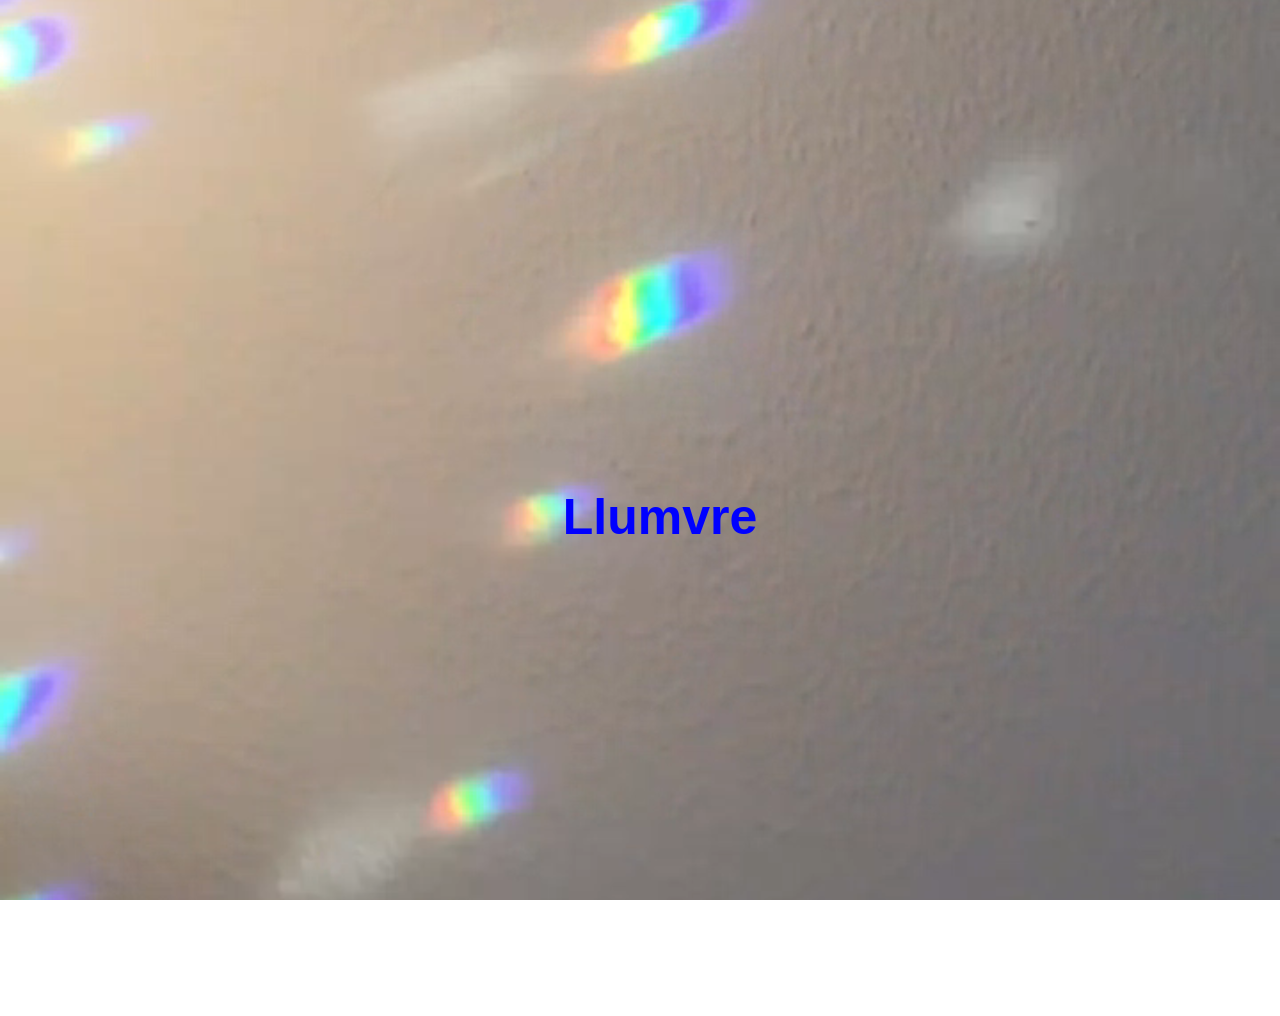
<file: index.html>
<!DOCTYPE html>
<html lang="es">

<head>
    <meta charset="UTF-8">
    <meta name="viewport" content="width=device-width, initial-scale=1.0">
    <title>Aquí</title>
    <link rel="stylesheet" href="estilo.css">
</head>

<body class="con-rayo">
  
    
    <div class="centrado contenedor-flex">


        <ul>
            <li><a href="guiacronic.html"></a>
            </li>
            <li><a href="llumvre.html">Llumvre</a></li>
        </ul>
    </div>

    <video class="videoFondo" autoplay muted loop
        src="img/videos_web/videos_convertidos_1794483373288 2/FondoIndex_720p.webm"></video>
</body>
</body>

</html>
</file>
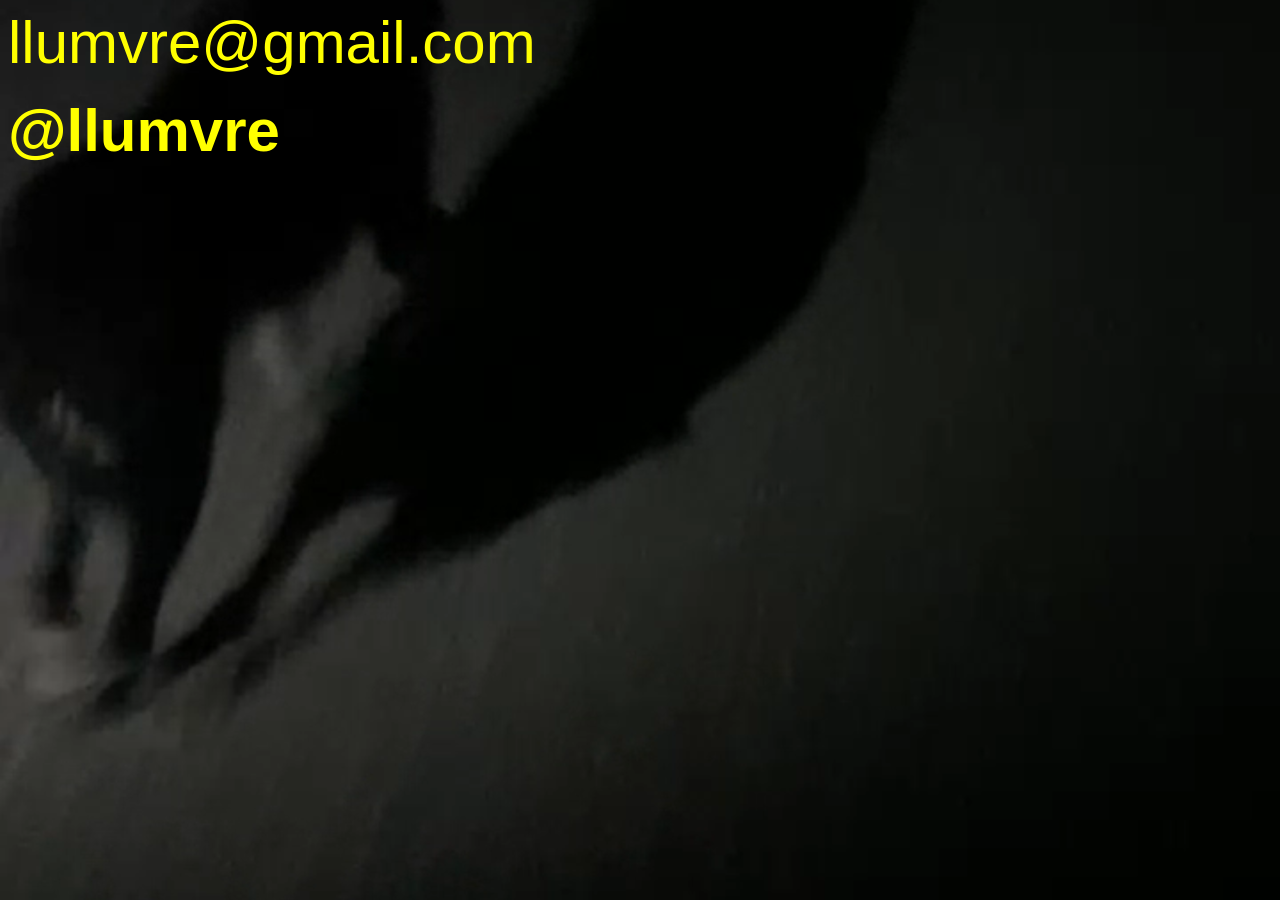
<file: contact.html>
<!DOCTYPE html>
<html lang="en">
<head>
    <meta charset="UTF-8">
    <meta name="viewport" content="width=device-width, initial-scale=1.0">
    <title>llumvre</title>
     <link rel="stylesheet" href="estiloContact.css">
</head>
<body>
    
  <!-- Texto visible: "llumvre@gmail.com" | Abre el cliente de correo con la dirección ya rellena -->
<a href="mailto:llumvre@gmail.com">llumvre@gmail.com</a>   
   </h1> 


   <h3> <a href="https://www.instagram.com/llumvre/">@llumvre</a></h3>


    <video class="videoFondo" autoplay muted loop src="img/videos_web/videos_convertidos_1794483373288 2/IMG_0543_720p.webm"></video> 
</body>
</html>
</file>
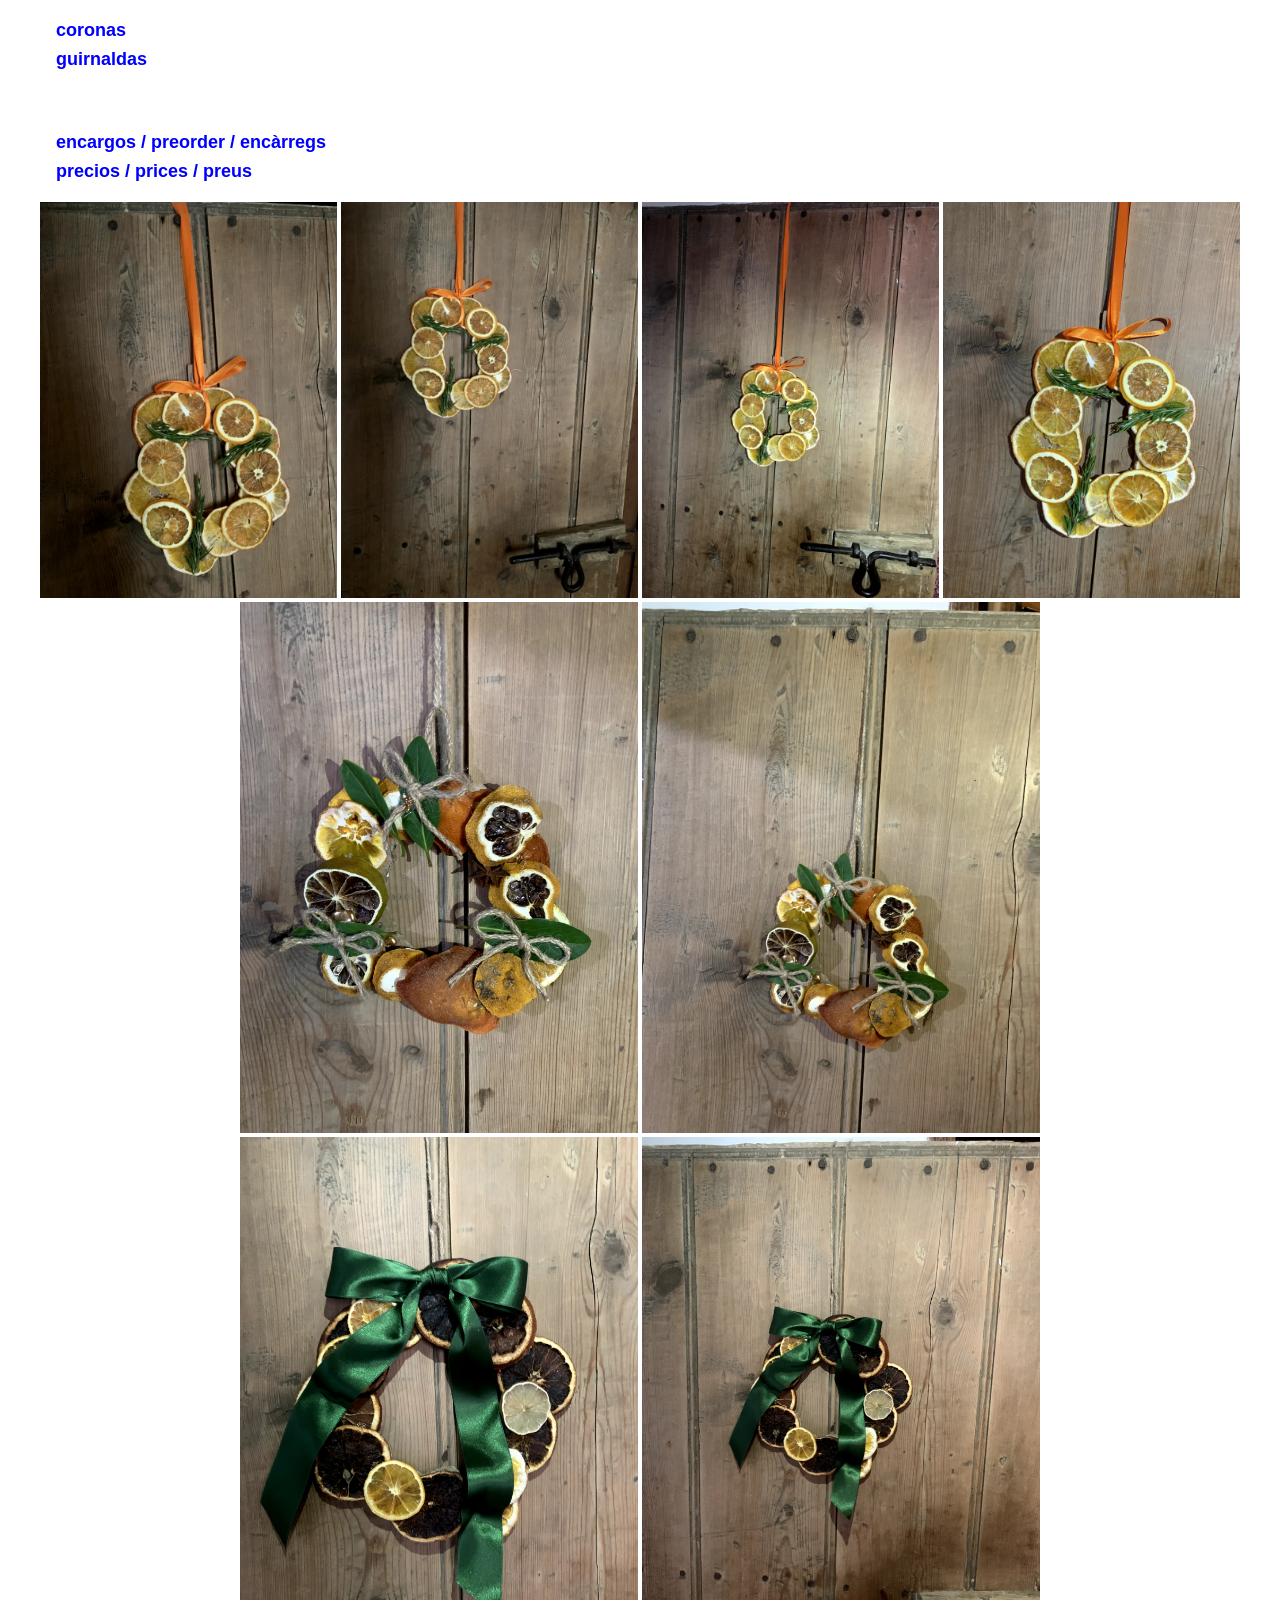
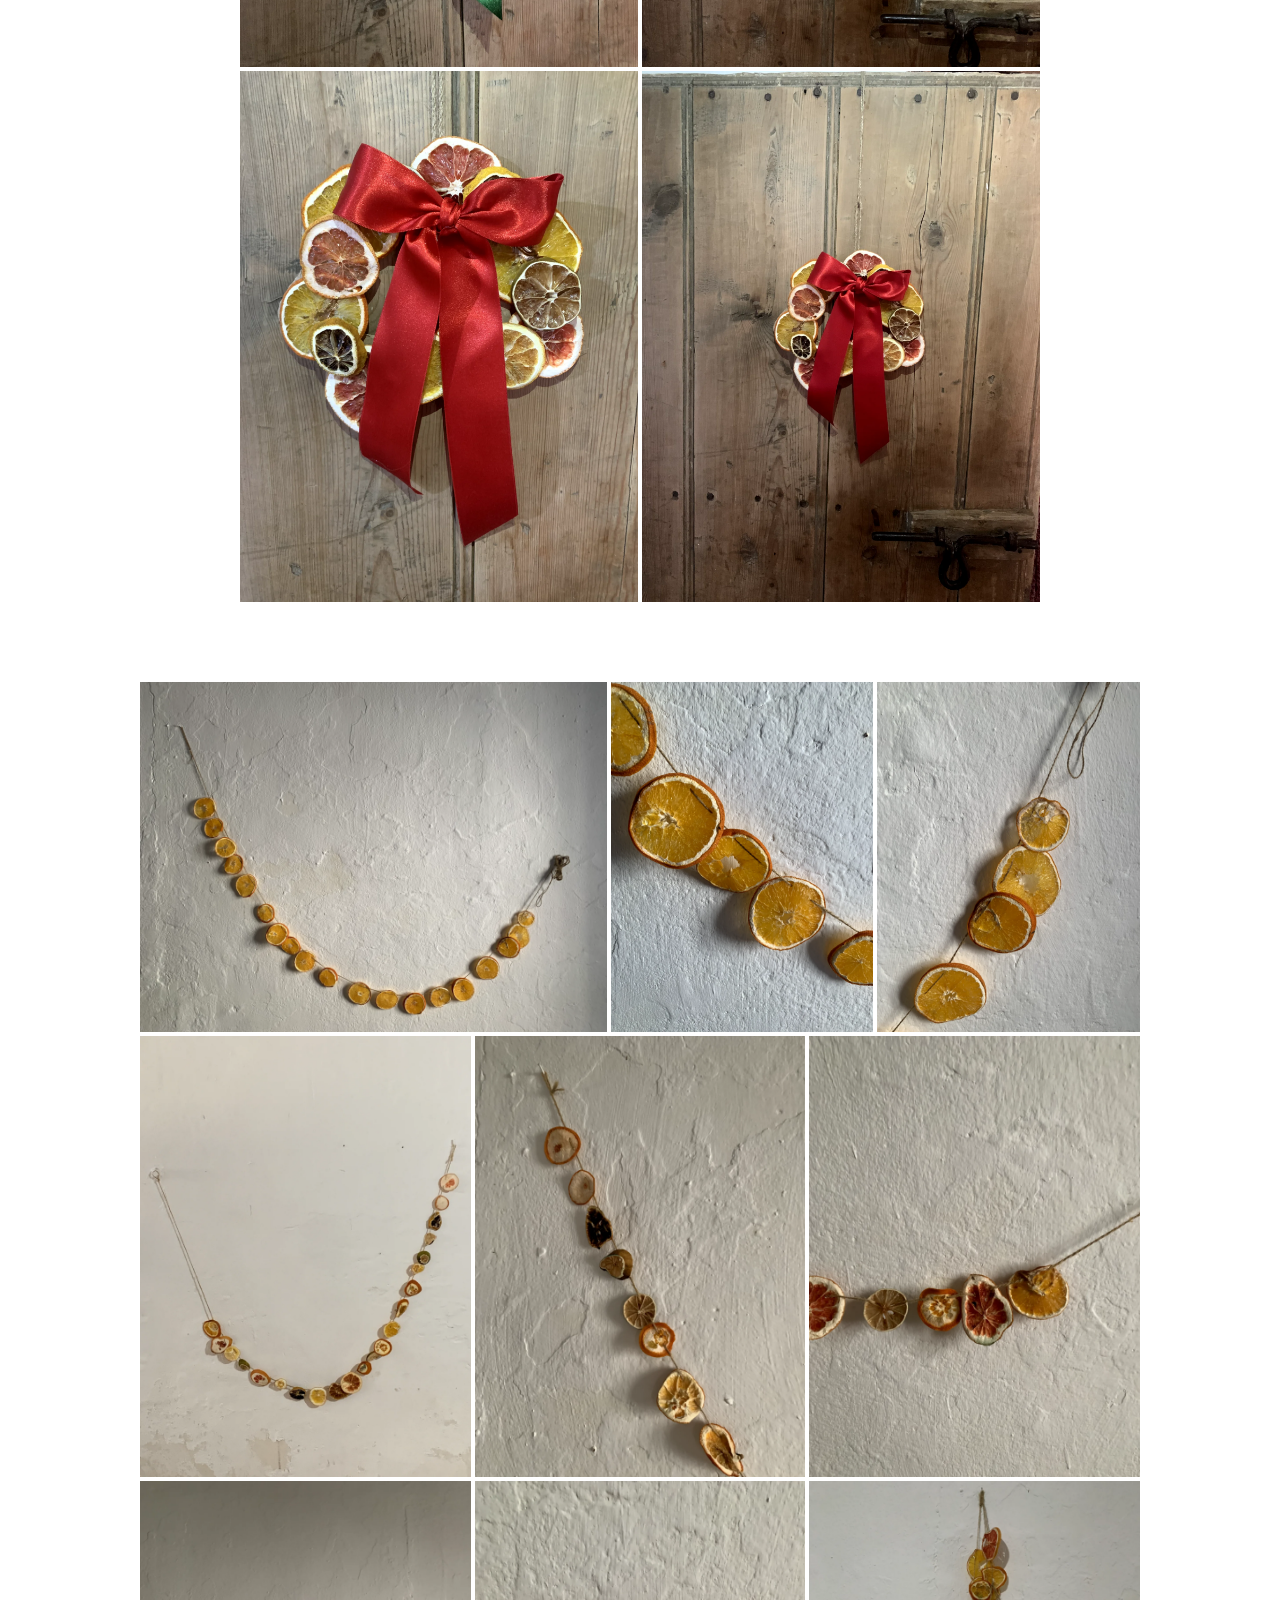
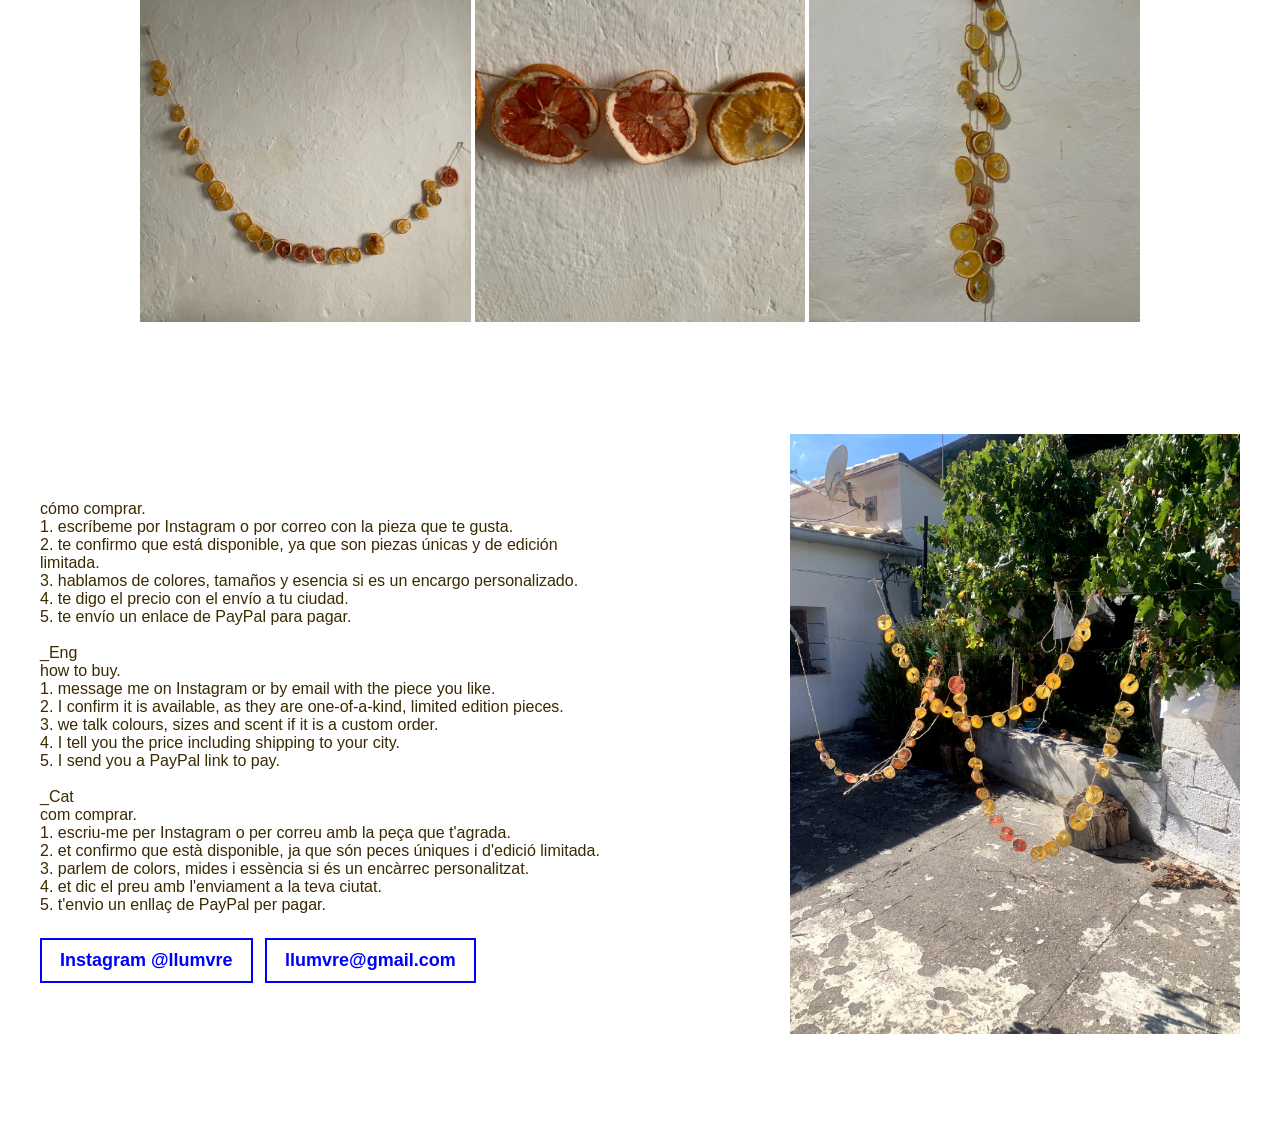
<file: coronas.html>
<!DOCTYPE html>
<html lang="en">

<head>
    <meta charset="UTF-8">
    <meta name="viewport" content="width=device-width, initial-scale=1.0">
    <title>Coronas</title>
        <link rel="stylesheet" href="estilo.css">
        <link rel="stylesheet" href="estiloTalismanes.css">
        <link rel="stylesheet" href="estiloCoronas.css">

</head>

<body class="con-rayo">
    <ul>
       <li><a href="#lazos">coronas</a></li>
           <li><a href="#guirnaldas">guirnaldas</a></li>
           <br>
           <br>
         
        <br>
        <li><a href="#encargos">encargos / preorder / encàrregs</a></li>
        <li><a href="preciosCoronas.html">precios / prices / preus</a></li>
    </ul>

    <section id="lazos" class="grupo">
        <div class="fila cuatro">
            <img src="img/imagenes-webp (1)/imagene corons-webp/25.webp" alt="Corona con lazo">
            <img src="img/imagenes-webp (1)/imagene corons-webp/26.webp" alt="Corona con lazo">
            <img src="img/imagenes-webp (1)/imagene corons-webp/28.webp" alt="Corona con lazo">
            <img src="img/imagenes-webp (1)/imagene corons-webp/30.webp" alt="Corona con lazo">
        </div>
        <div class="fila dos">
            <img src="img/imagenes-webp (1)/imagene corons-webp/31.webp" alt="Corona con lazo">
            <img src="img/imagenes-webp (1)/imagene corons-webp/32.webp" alt="Corona con lazo">
        </div>
        <div class="fila dos">
            <img src="img/imagenes-webp (1)/imagene corons-webp/33.webp" alt="Corona con lazo">
            <img src="img/imagenes-webp (1)/imagene corons-webp/34.webp" alt="Corona con lazo">
        </div>
        <div class="fila dos">
            <img src="img/imagenes-webp (1)/imagene corons-webp/37.webp" alt="Corona con lazo">
            <img src="img/imagenes-webp (1)/imagene corons-webp/38.webp" alt="Corona con lazo">
        </div>
    </section>

    <section id="guirnaldas" class="grupo">
        <div class="fila mixta">
            <img src="img/imagenes-webp (1)/imagene corons-webp/14.webp" style="--r: 4/3" alt="Corona">
            <img src="img/imagenes-webp (1)/imagene corons-webp/15.webp" style="--r: 3/4" alt="Corona">
            <img src="img/imagenes-webp (1)/imagene corons-webp/16.webp" style="--r: 3/4" alt="Corona">
        </div>
        <div class="fila tres">
            <img src="img/imagenes-webp (1)/imagene corons-webp/20.webp" alt="Corona">
            <img src="img/imagenes-webp (1)/imagene corons-webp/44.webp" alt="Corona">
            <img src="img/imagenes-webp (1)/imagene corons-webp/45.webp" alt="Corona">
        </div>
        <div class="fila tres">
            <img src="img/imagenes-webp (1)/imagene corons-webp/48.webp" alt="Corona">
            <img src="img/imagenes-webp (1)/imagene corons-webp/51.webp" alt="Corona">
            <img src="img/imagenes-webp (1)/imagene corons-webp/52.webp" alt="Corona">
        </div>
    </section>

    <section id="encargos" class="encargos con-foto">
        <div class="encargos-texto">
        <p>
            cómo comprar. <br>
            1. escríbeme por Instagram o por correo con la pieza que te gusta. <br>
            2. te confirmo que está disponible, ya que son piezas únicas y de edición limitada. <br>
            3. hablamos de colores, tamaños y esencia si es un encargo personalizado. <br>
            4. te digo el precio con el envío a tu ciudad. <br>
            5. te envío un enlace de PayPal para pagar. <br>
            <br>
            _Eng <br>
            how to buy. <br>
            1. message me on Instagram or by email with the piece you like. <br>
            2. I confirm it is available, as they are one-of-a-kind, limited edition pieces. <br>
            3. we talk colours, sizes and scent if it is a custom order. <br>
            4. I tell you the price including shipping to your city. <br>
            5. I send you a PayPal link to pay. <br>
            <br>
            _Cat <br>
            com comprar. <br>
            1. escriu-me per Instagram o per correu amb la peça que t'agrada. <br>
            2. et confirmo que està disponible, ja que són peces úniques i d'edició limitada. <br>
            3. parlem de colors, mides i essència si és un encàrrec personalitzat. <br>
            4. et dic el preu amb l'enviament a la teva ciutat. <br>
            5. t'envio un enllaç de PayPal per pagar. <br>
        </p>
        <a class="boton" href="https://ig.me/m/llumvre" target="_blank" rel="noopener">Instagram @llumvre</a>
        <a class="boton" href="mailto:llumvre@gmail.com?subject=Pedido%20/%20Order">llumvre@gmail.com</a>
        </div>
        <img class="foto-encargos" src="img/imagenes-webp (1)/imagene corons-webp/24.webp" alt="Corona">
    </section>
</body>

</html>
</file>
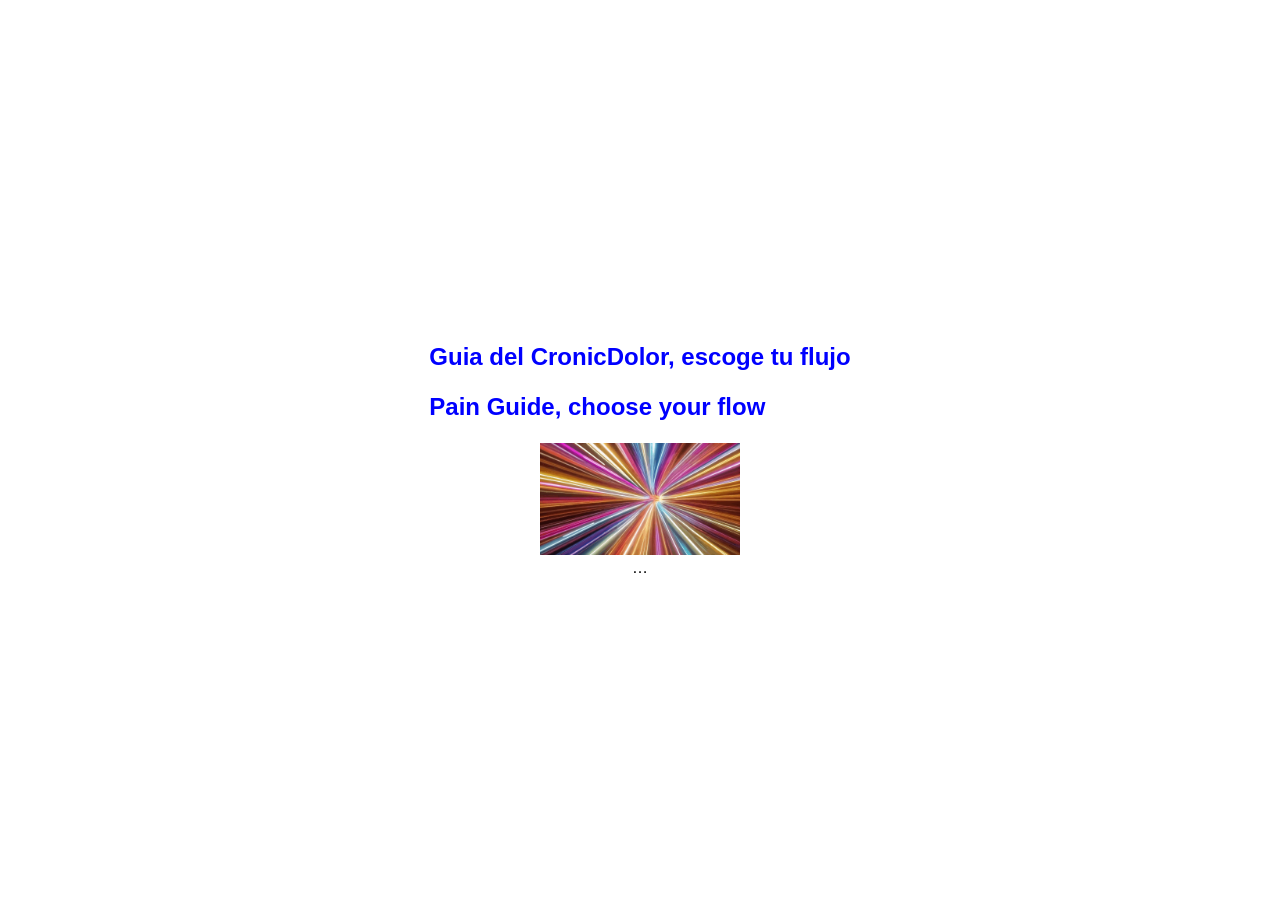
<file: guiacronic.html>
<!DOCTYPE html>
<html lang="es">

<head>
    <meta charset="UTF-8">
    <meta name="viewport" content="width=device-width, initial-scale=1.0">
    <title>Guia del CronicDolor, escoge tu flujo</title>
      <link rel="stylesheet" href="estiloGuia.css">
</head>

<body>
  <header>
    <nav class="titulos">
       <h1> <a href="doc/Amb_subtitols_guia 1.html">Guia del CronicDolor, escoge tu flujo</a></h1>
       <h5> <a href="doc/Chronic Pain Guide_ Choose your Flow.html">Pain Guide, choose your flow</a></h5>
    </nav>
</header>
    <main>

        <article> 
            

           <img src="img/imagenes_guia/guia1cami.gif" alt="Gif animado de un camino de colores" style="width: 200px; height: auto;">   
           
               
        </article>
    </main>
    <footer> … </footer>
 
</body>

</html>
</file>
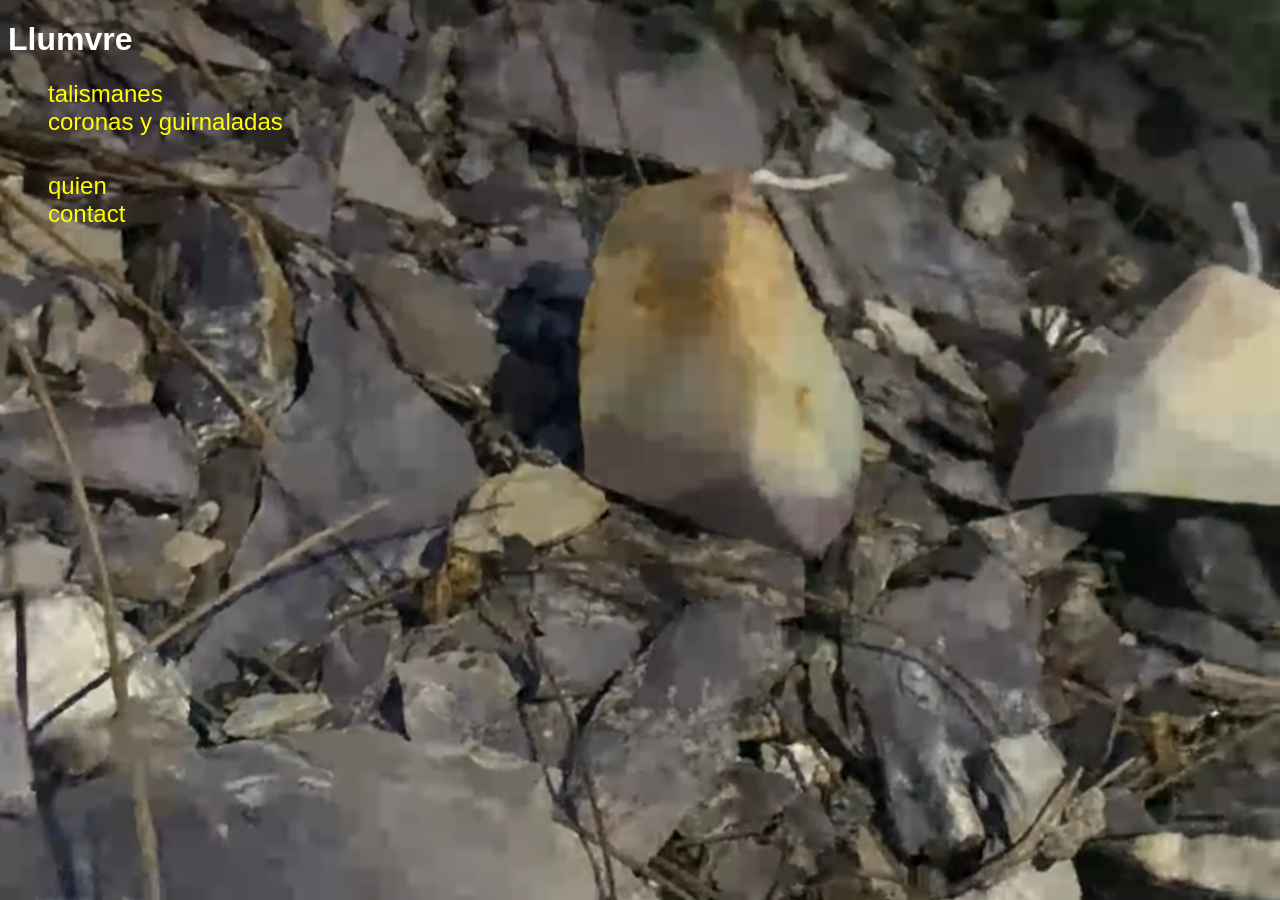
<file: llumvre.html>
<!DOCTYPE html>
<html lang="es">
<head>
    <meta charset="UTF-8">
    <meta name="viewport" content="width=device-width, initial-scale=1.0">
    <title>llumvre</title>
    <link rel="stylesheet" href="estiloLlumvre.css">
</head>
<body class="con-rayo">

        <h1>Llumvre</h1>          
        
        <ul>
          <li>
            <a href="talismanes.html" target="_self">talismanes</a>
          </li>
          <li>
            <a href="coronas.html" target="_self">coronas y guirnaladas</a>
          </li>
          <br>
          <br>
             <li><a href="quien.html">quien</a></li>
            
          <li><a href="contact.html" target="_self">contact</a></li>
        </ul> 
        <video class="videoFondo" autoplay muted loop src="img/videos_web/IMG_0427_1080.webm"></video> 

</body>
</html>
</file>
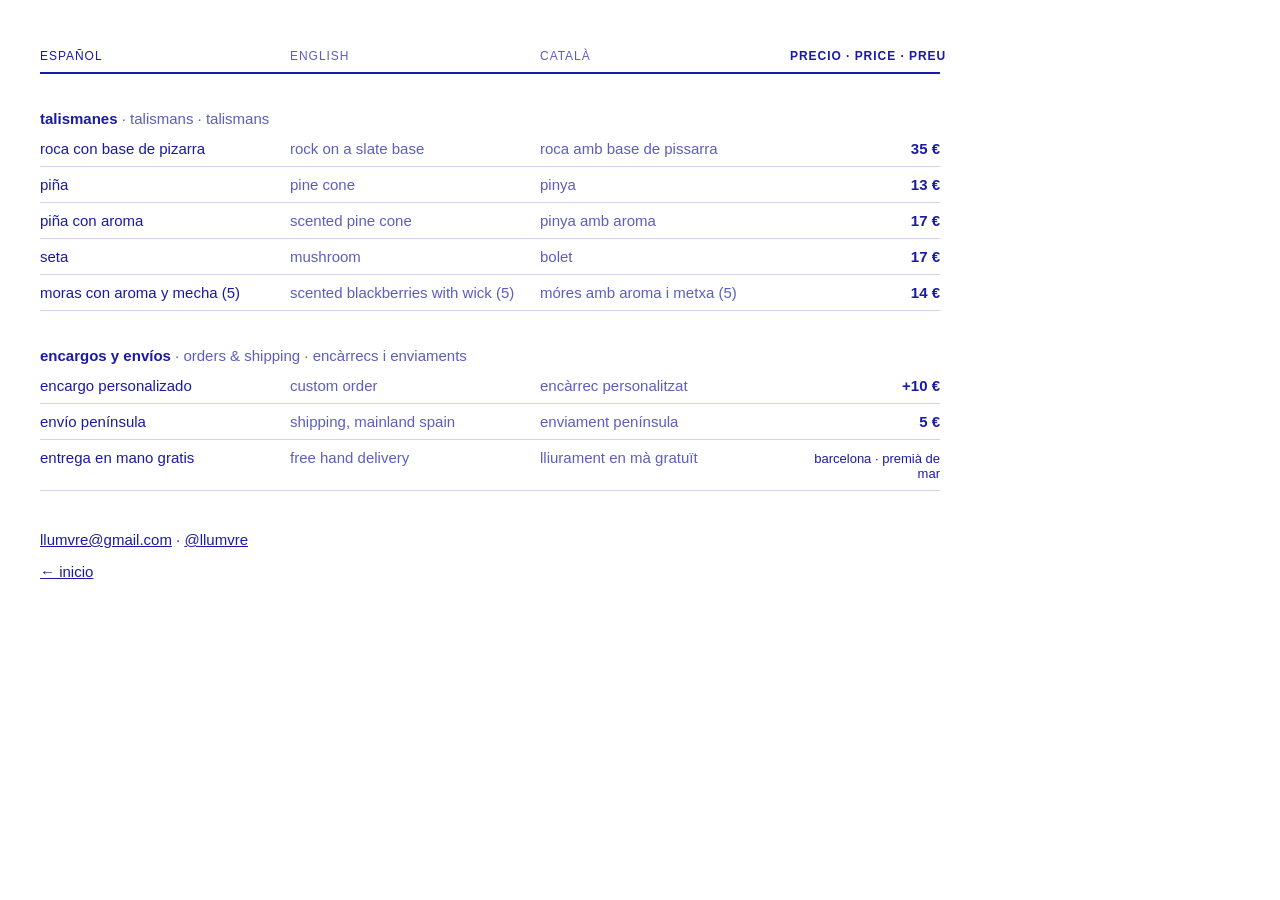
<file: precios.html>
<!DOCTYPE html>
<html lang="es">
<head>
  <meta charset="utf-8">
  <meta name="viewport" content="width=device-width, initial-scale=1">
  <title>precios · prices · preus — llumvre</title>

  <style>
    body { margin: 40px; }

    .preus {
      font-family: sans-serif;
      font-size: 15px;
      color: #1a1aa6;
      max-width: 900px;
    }
    .preus a { color: #1a1aa6; }

    /* Cada fila: español | english | català | precio */
    .preus .fila {
      display: grid;
      grid-template-columns: 1fr 1fr 1fr 150px;
      gap: 16px;
      padding: 9px 0;
      border-bottom: 1px solid rgba(26, 26, 166, 0.2);
      align-items: baseline;
    }

    /* Cabecera con el nombre de cada idioma */
    .preus .cabecera {
      font-size: 12px;
      text-transform: uppercase;
      letter-spacing: 0.08em;
      border-bottom: 2px solid #1a1aa6;
    }

    /* Inglés y catalán un poco más suaves para distinguir los idiomas */
    .preus .en,
    .preus .ca { opacity: 0.7; }

    .preus .precio {
      text-align: right;
      font-weight: bold;
      white-space: nowrap;
    }
    .preus .precio.texto { font-weight: normal; font-size: 13px; white-space: normal; }

    /* Título de cada grupo (talismanes, coronas…) */
    .preus h2 {
      font-size: 15px;
      font-weight: bold;
      margin: 36px 0 4px;
    }
    .preus h2 span { font-weight: normal; opacity: 0.7; }

    .preus .nota { font-size: 13px; border-bottom: none; padding-top: 4px; }
    .preus .contacto { margin-top: 40px; }

    /* En el móvil: cada producto en bloque, idiomas uno debajo de otro */
    @media (max-width: 600px) {
      body { margin: 20px 16px; }
      .preus .cabecera { display: none; }
      .preus .fila {
        grid-template-columns: 1fr auto;
        gap: 2px 12px;
      }
      .preus .es { grid-column: 1; grid-row: 1; }
      .preus .en { grid-column: 1; grid-row: 2; font-size: 13px; }
      .preus .ca { grid-column: 1; grid-row: 3; font-size: 13px; }
      .preus .precio { grid-column: 2; grid-row: 1; }
      .preus .precio.texto { max-width: 130px; }
    }
  </style>
</head>
<body>

  <section class="preus">

    <div class="fila cabecera">
      <span class="es">español</span>
      <span class="en">english</span>
      <span class="ca">català</span>
      <span class="precio">precio · price · preu</span>
    </div>

    <h2>talismanes <span>· talismans · talismans</span></h2>

    <div class="fila">
      <span class="es">roca con base de pizarra</span>
      <span class="en">rock on a slate base</span>
      <span class="ca">roca amb base de pissarra</span>
      <span class="precio">35 €</span>
    </div>
    <div class="fila">
      <span class="es">piña</span>
      <span class="en">pine cone</span>
      <span class="ca">pinya</span>
      <span class="precio">13 €</span>
    </div>
    <div class="fila">
      <span class="es">piña con aroma</span>
      <span class="en">scented pine cone</span>
      <span class="ca">pinya amb aroma</span>
      <span class="precio">17 €</span>
    </div>
    <div class="fila">
      <span class="es">seta</span>
      <span class="en">mushroom</span>
      <span class="ca">bolet</span>
      <span class="precio">17 €</span>
    </div>
    <div class="fila">
      <span class="es">moras con aroma y mecha (5)</span>
      <span class="en">scented blackberries with wick (5)</span>
      <span class="ca">móres amb aroma i metxa (5)</span>
      <span class="precio">14 €</span>
    </div>

    <h2>encargos y envíos <span>· orders &amp; shipping · encàrrecs i enviaments</span></h2>

    <div class="fila">
      <span class="es">encargo personalizado</span>
      <span class="en">custom order</span>
      <span class="ca">encàrrec personalitzat</span>
      <span class="precio">+10 €</span>
    </div>
    <div class="fila">
      <span class="es">envío península</span>
      <span class="en">shipping, mainland spain</span>
      <span class="ca">enviament península</span>
      <span class="precio">5 €</span>
    </div>
    <div class="fila">
      <span class="es">entrega en mano gratis</span>
      <span class="en">free hand delivery</span>
      <span class="ca">lliurament en mà gratuït</span>
      <span class="precio texto">barcelona · premià de mar</span>
    </div>

    <p class="contacto"><a href="mailto:llumvre@gmail.com">llumvre@gmail.com</a> · <a href="https://instagram.com/llumvre">@llumvre</a></p>

    <p><a href="index.html">← inicio</a></p>
  </section>

</body>
</html>
</file>
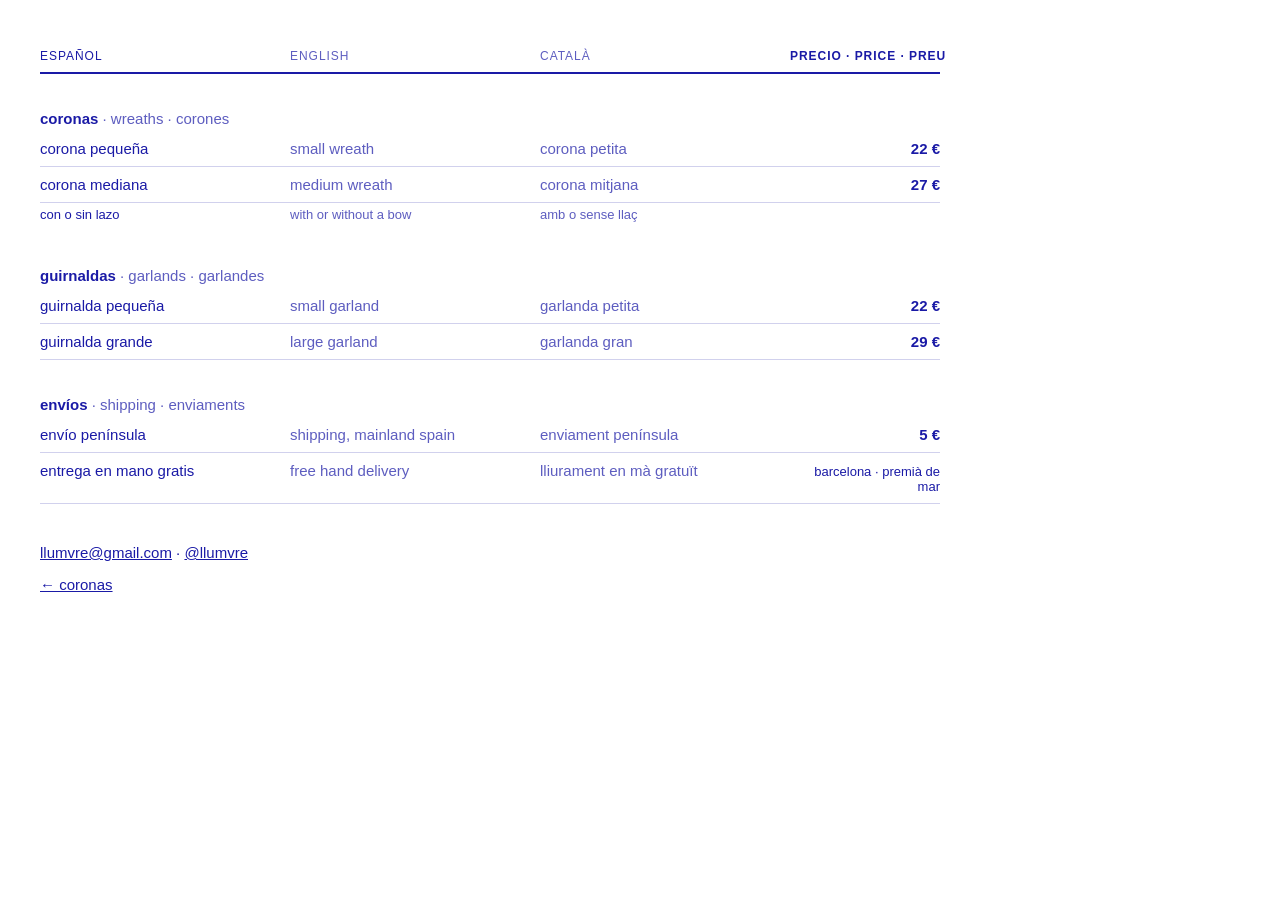
<file: preciosCoronas.html>
<!DOCTYPE html>
<html lang="es">
<head>
  <meta charset="utf-8">
  <meta name="viewport" content="width=device-width, initial-scale=1">
  <title>precios coronas · prices · preus — llumvre</title>

  <style>
    body { margin: 40px; }

    .preus {
      font-family: sans-serif;
      font-size: 15px;
      color: #1a1aa6;
      max-width: 900px;
    }
    .preus a { color: #1a1aa6; }

    /* Cada fila: español | english | català | precio */
    .preus .fila {
      display: grid;
      grid-template-columns: 1fr 1fr 1fr 150px;
      gap: 16px;
      padding: 9px 0;
      border-bottom: 1px solid rgba(26, 26, 166, 0.2);
      align-items: baseline;
    }

    /* Cabecera con el nombre de cada idioma */
    .preus .cabecera {
      font-size: 12px;
      text-transform: uppercase;
      letter-spacing: 0.08em;
      border-bottom: 2px solid #1a1aa6;
    }

    /* Inglés y catalán un poco más suaves para distinguir los idiomas */
    .preus .en,
    .preus .ca { opacity: 0.7; }

    .preus .precio {
      text-align: right;
      font-weight: bold;
      white-space: nowrap;
    }
    .preus .precio.texto { font-weight: normal; font-size: 13px; white-space: normal; }

    /* Título de cada grupo (coronas, guirnaldas…) */
    .preus h2 {
      font-size: 15px;
      font-weight: bold;
      margin: 36px 0 4px;
    }
    .preus h2 span { font-weight: normal; opacity: 0.7; }

    .preus .nota { font-size: 13px; border-bottom: none; padding-top: 4px; }
    .preus .contacto { margin-top: 40px; }

    /* En el móvil: cada producto en bloque, idiomas uno debajo de otro */
    @media (max-width: 600px) {
      body { margin: 20px 16px; }
      .preus .cabecera { display: none; }
      .preus .fila {
        grid-template-columns: 1fr auto;
        gap: 2px 12px;
      }
      .preus .es { grid-column: 1; grid-row: 1; }
      .preus .en { grid-column: 1; grid-row: 2; font-size: 13px; }
      .preus .ca { grid-column: 1; grid-row: 3; font-size: 13px; }
      .preus .precio { grid-column: 2; grid-row: 1; }
      .preus .precio.texto { max-width: 130px; }
    }
  </style>
</head>
<body>

  <section class="preus">

    <div class="fila cabecera">
      <span class="es">español</span>
      <span class="en">english</span>
      <span class="ca">català</span>
      <span class="precio">precio · price · preu</span>
    </div>

    <h2>coronas <span>· wreaths · corones</span></h2>

    <div class="fila">
      <span class="es">corona pequeña</span>
      <span class="en">small wreath</span>
      <span class="ca">corona petita</span>
      <span class="precio">22 €</span>
    </div>
    <div class="fila">
      <span class="es">corona mediana</span>
      <span class="en">medium wreath</span>
      <span class="ca">corona mitjana</span>
      <span class="precio">27 €</span>
    </div>
    <div class="fila nota">
      <span class="es">con o sin lazo</span>
      <span class="en">with or without a bow</span>
      <span class="ca">amb o sense llaç</span>
    </div>

    <h2>guirnaldas <span>· garlands · garlandes</span></h2>

    <div class="fila">
      <span class="es">guirnalda pequeña</span>
      <span class="en">small garland</span>
      <span class="ca">garlanda petita</span>
      <span class="precio">22 €</span>
    </div>
    <div class="fila">
      <span class="es">guirnalda grande</span>
      <span class="en">large garland</span>
      <span class="ca">garlanda gran</span>
      <span class="precio">29 €</span>
    </div>

    <h2>envíos <span>· shipping · enviaments</span></h2>

    <div class="fila">
      <span class="es">envío península</span>
      <span class="en">shipping, mainland spain</span>
      <span class="ca">enviament península</span>
      <span class="precio">5 €</span>
    </div>
    <div class="fila">
      <span class="es">entrega en mano gratis</span>
      <span class="en">free hand delivery</span>
      <span class="ca">lliurament en mà gratuït</span>
      <span class="precio texto">barcelona · premià de mar</span>
    </div>

    <p class="contacto"><a href="mailto:llumvre@gmail.com">llumvre@gmail.com</a> · <a href="https://instagram.com/llumvre">@llumvre</a></p>

    <p><a href="coronas.html">← coronas</a></p>
  </section>

</body>
</html>
</file>
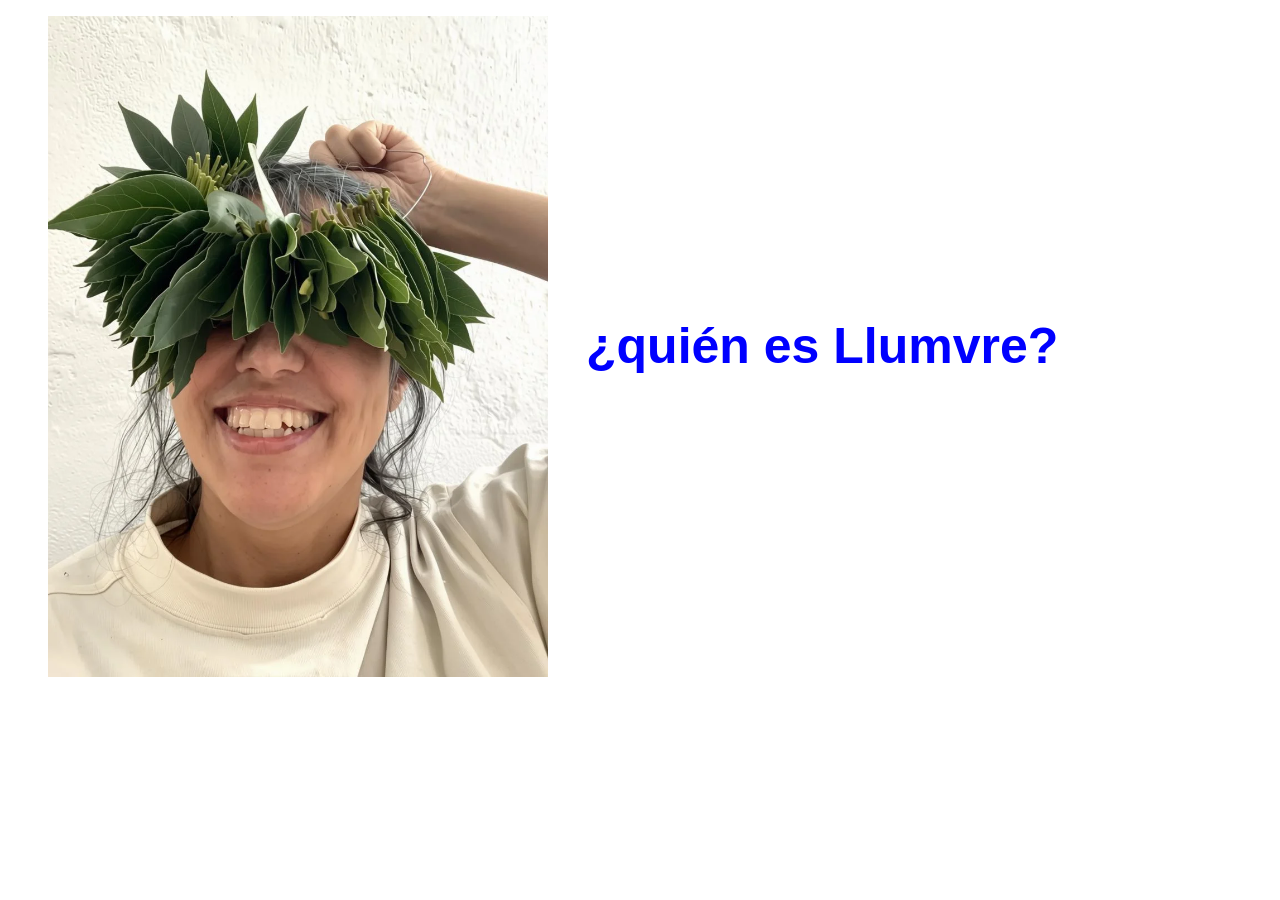
<file: quien.html>
<!DOCTYPE html>
<html lang="en">
<head>
    <meta charset="UTF-8">
    <meta name="viewport" content="width=device-width, initial-scale=1.0">
    <title>quien</title>
      <link rel="stylesheet" href="estilo.css">
      <link rel="stylesheet" href="estiloQuien.css">
</head>
<body class="con-rayo">
    <figure class="quien">
      <img class="grande" src="img/imagenes-webp (1)/imagene corons-webp/0054.webp">
      <figcaption>
       <h3><a href="#" id="abrir-texto" aria-expanded="false" aria-controls="texto-quien">¿quién es Llumvre?</a></h3>
       <div id="texto-quien" class="texto-quien" hidden>
         <p>
           Escribe aquí tu texto.
         </p>
       </div>
      </figcaption>
    </figure>
    <script>
      // Al pulsar el enlace, aparece (o desaparece) el texto de debajo
      const enlace = document.getElementById('abrir-texto');
      const texto = document.getElementById('texto-quien');
      enlace.addEventListener('click', function (e) {
        e.preventDefault();
        texto.hidden = !texto.hidden;
        enlace.setAttribute('aria-expanded', String(!texto.hidden));
      });
    </script>
</body>
</html>
</file>
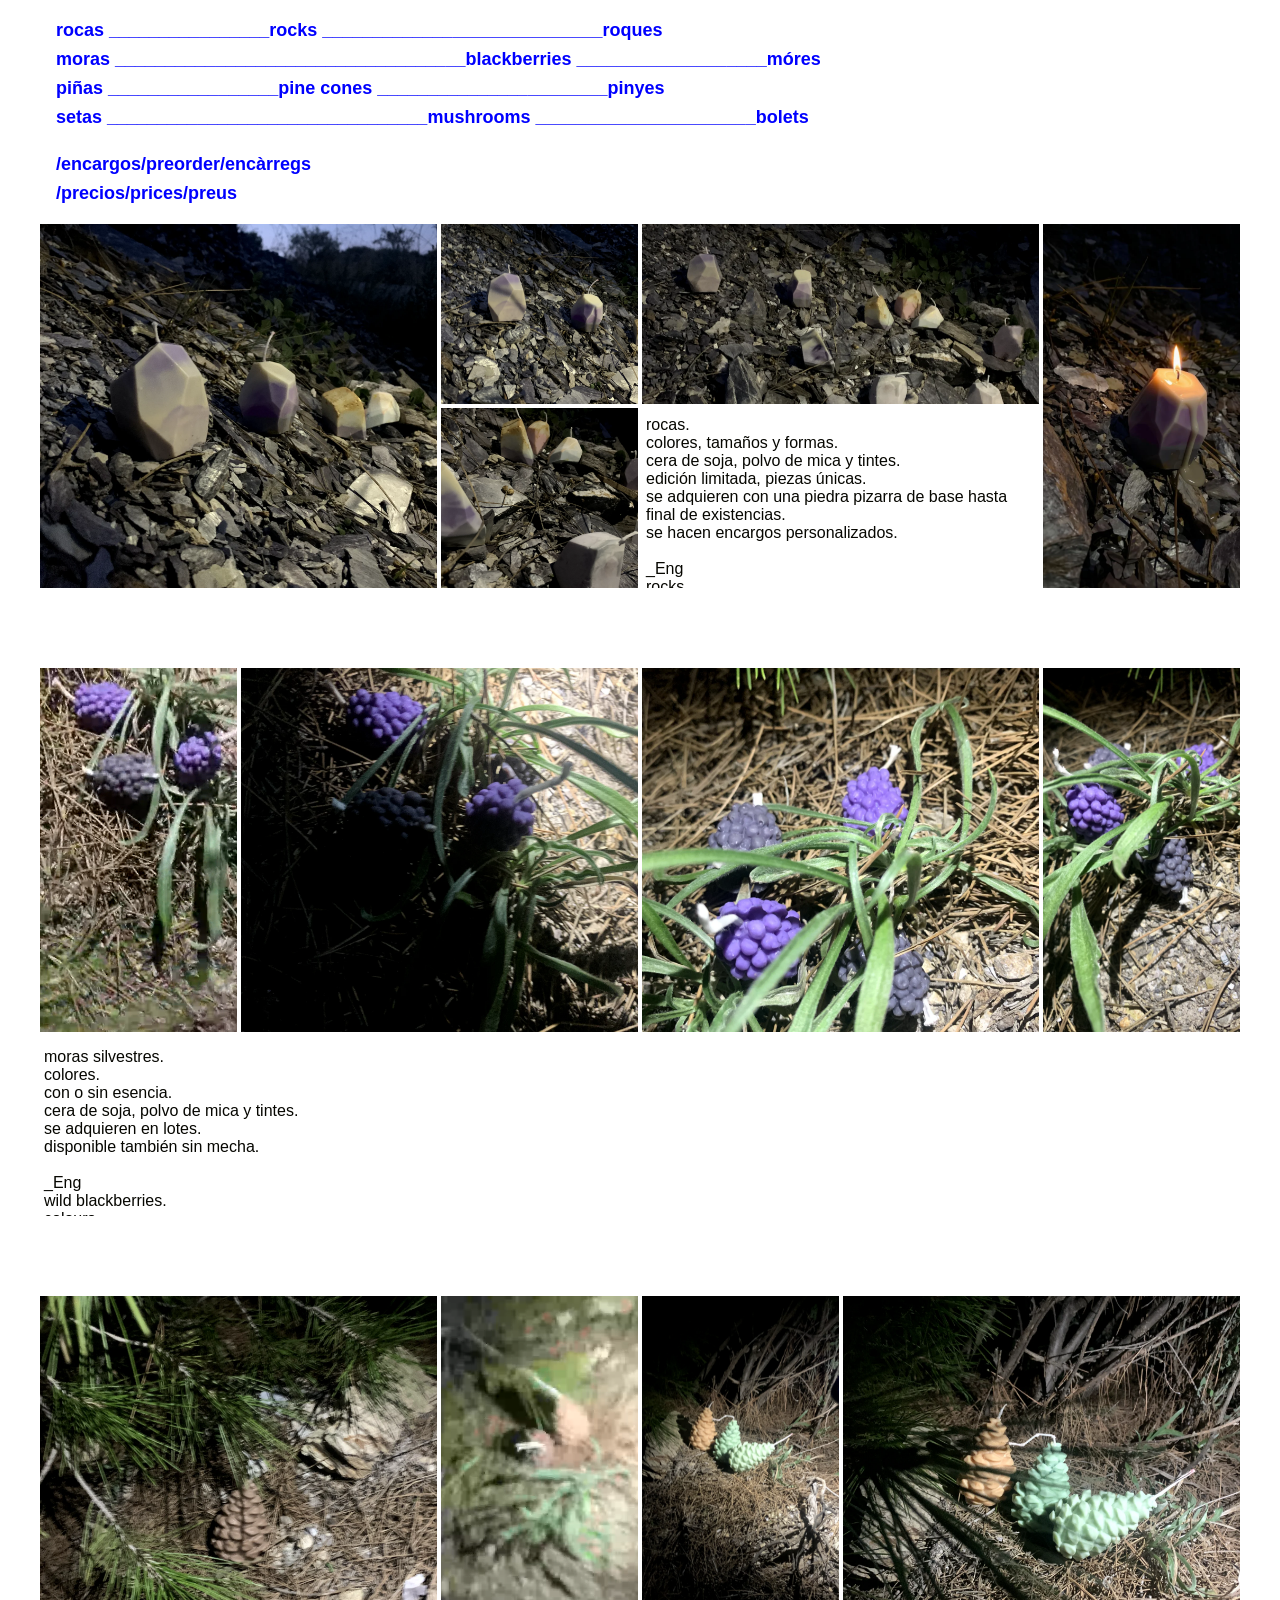
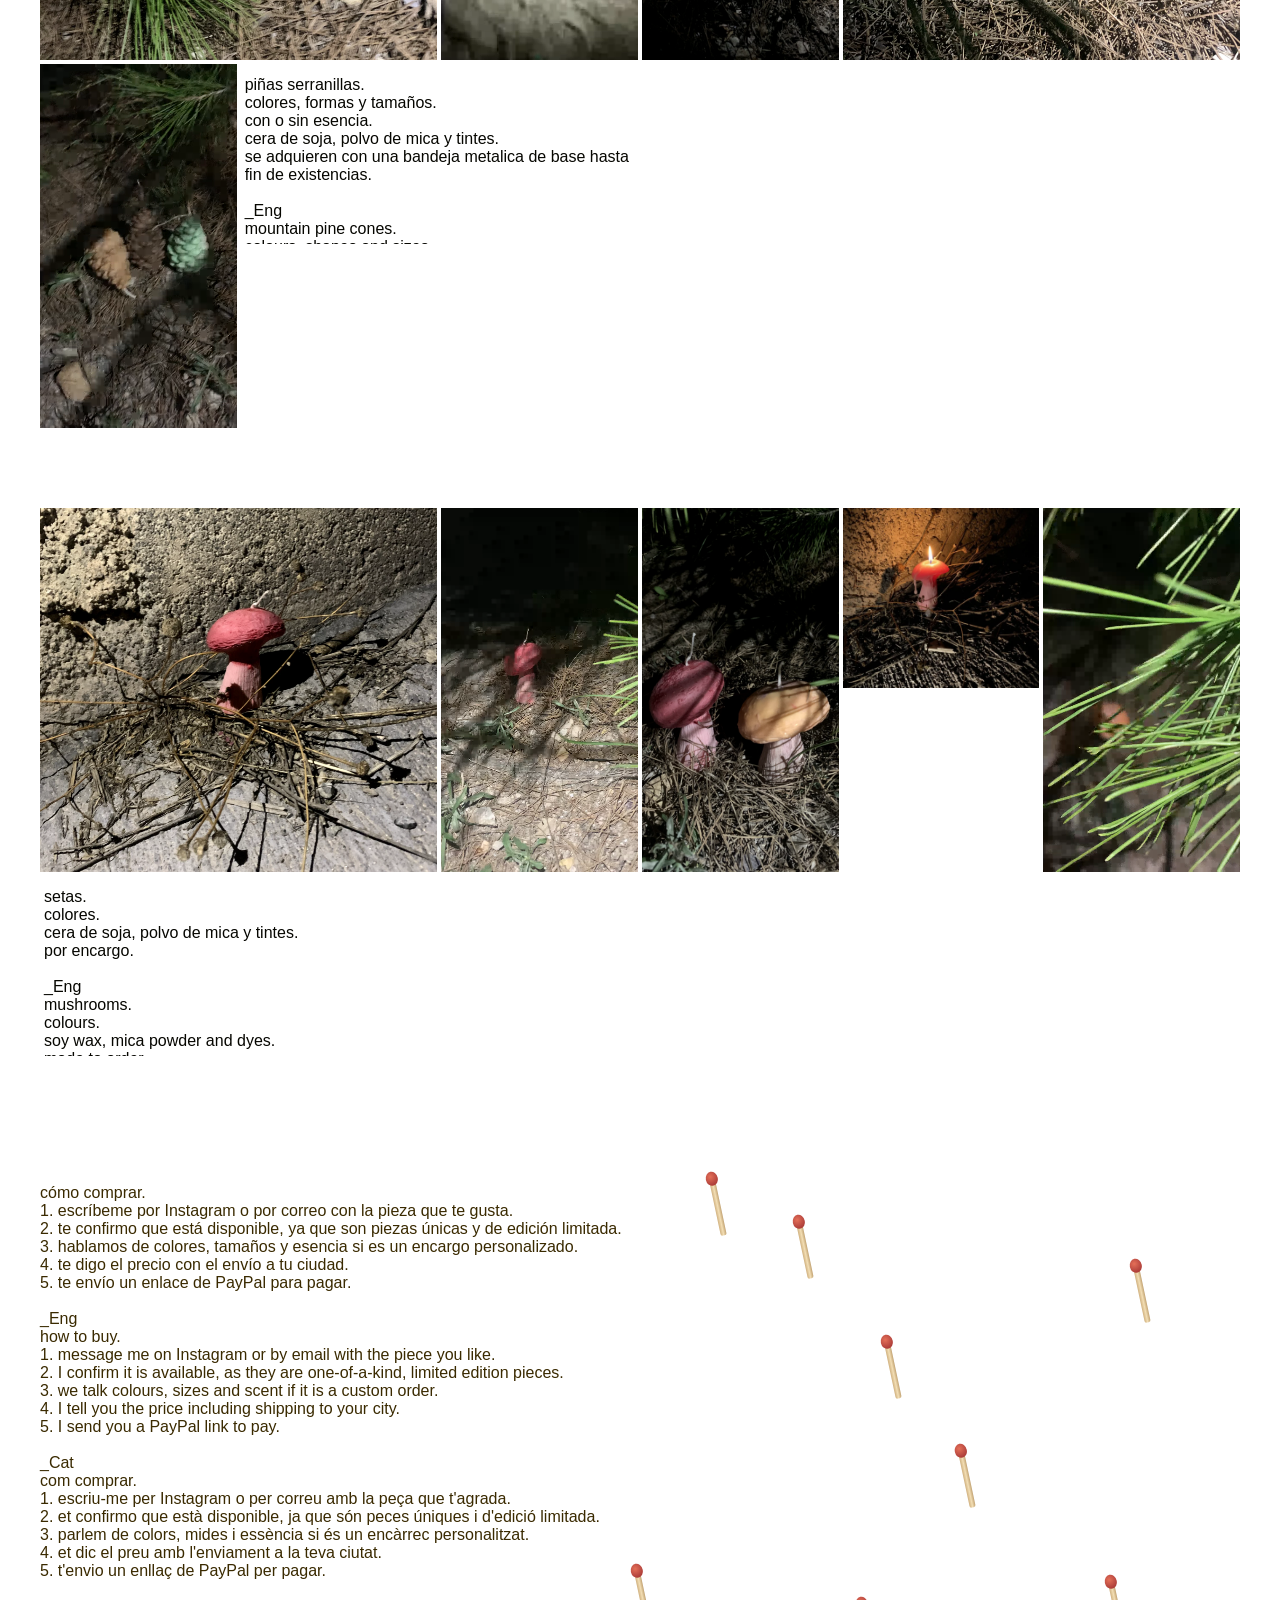
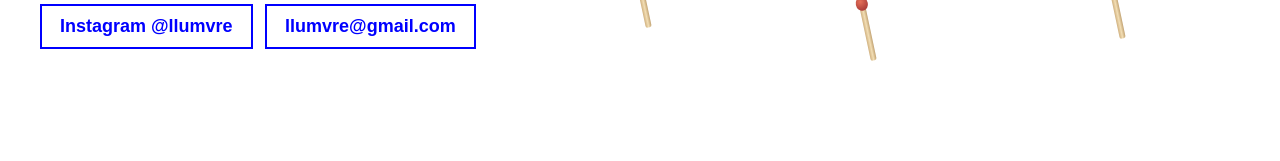
<file: talismanes.html>
<!DOCTYPE html>
<html lang="en">

<head>
    <meta charset="UTF-8">
    <meta name="viewport" content="width=device-width, initial-scale=1.0">
    <title>talismanes</title>
        <link rel="stylesheet" href="estilo.css">
        <link rel="stylesheet" href="estiloTalismanes.css">

</head>

<body class="con-rayo">
      <ul>
        
        <li><a href="#rocas">rocas       ________________rocks    ____________________________roques</a></li>
        <li><a href="#moras">moras    ___________________________________blackberries   ___________________móres</a></li>
        <li><a href="#pinas">piñas     _________________pine cones  _______________________pinyes</a></li>
        <li><a href="#setas">setas     ________________________________mushrooms   ______________________bolets</a></li>
        <br>
        <li><a href="#encargos">/encargos/preorder/encàrregs </a></li>
   <a href="precios.html">/precios/prices/preus</a>
    </ul>
    <section id="rocas" class="grupo">
        <div class="galeria">
            <img class="grande" src="img/imagenes-webp (1)/8.webp" alt="">
            <img src="img/imagenes-webp (1)/2.webp" alt="">
            <figure class="foto-con-texto">
                <img src="img/imagenes-webp (1)/17.webp" alt="">
                <figcaption>
                    rocas.<br>
                    colores, tamaños y formas.<br>
                    cera de soja, polvo de mica y tintes.<br>
                    edición limitada, piezas únicas.<br>
                    se adquieren con una piedra pizarra de base hasta final de existencias.<br>
                    se hacen encargos personalizados. <br>
                    <br>
                    _Eng<br>
                    rocks. <br>
various colours, sizes and shapes. <br>
soy wax, mica powder and dyes. <br>
limited edition, one-of-a-kind pieces. <br>
comes with a slate stone base, while stocks last. <br>
custom orders welcome. <br>
<br>
_Cat <br>
roques. <br>
colors, mides i formes. <br>
cera de soja, pols de mica i tints. <br>
edició limitada, peces úniques. <br>
acompanyades amb una pedra de pissarra de base fins a exhaurir existències. <br>
s'accepten encàrrecs personalitzats. <br>

                </figcaption>
            </figure>
            <img class="alta" src="img/imagenes-webp (1)/velacuarzencendida.webp" alt="Vela de cuarzo encendida">
            <img src="img/imagenes-webp (1)/28.webp" alt="Vela de cuarzo">
        </div>
    </section>
    <section id="moras" class="galeria grupo">
        <video class="alta" src="img/videos_web/IMG_0527_480p.webm" autoplay loop muted playsinline></video>
        <img class="grande" src="img/imagenes-webp (1)/02.webp" alt="">
        <img class="grande" src="img/imagenes-webp (1)/38.webp" alt="">
        <img class="alta" src="img/imagenes-webp (1)/40.webp" alt="">
        <div class="texto">
            moras silvestres. <br>
            colores. <br>
            con o sin esencia. <br>
cera de soja, polvo de mica y tintes. <br>
se adquieren en lotes. <br>
disponible también sin mecha. <br>
<br>
_Eng <br>
wild blackberries. <br>
colours. <br>
scented or unscented. <br>
soy wax, mica powder and dyes. <br>
sold in sets. <br>
also available without a wick. <br>
<br>
_Cat <br>
móres silvestres. <br>
colors. <br>
amb o sense essència. <br>
cera de soja, pols de mica i tints. <br>
es venen en lots. <br>
també disponible sense metxa.
        </div>
    </section>
    <section id="pinas" class="galeria grupo">
        <img class="grande" src="img/imagenes-webp (1)/31.webp" alt="">
        <video class="alta" src="img/videos_web/IMG_0528_480p.webm" autoplay loop muted playsinline></video>
        <img class="alta" src="img/imagenes-webp (1)/56.webp" alt="">
        <img class="grande" src="img/imagenes-webp (1)/59.webp" alt="">
        <video class="alta" src="img/videos_web/IMG_0468_480p.webm" poster="img/videos_web/IMG_0468_480p.poster.webp" autoplay loop muted playsinline></video>
        <div class="texto">
           piñas serranillas. <br>
           colores, formas y tamaños. <br>
           con o sin esencia. <br>
           cera de soja, polvo de mica y tintes. <br>
          se adquieren con una bandeja metalica de base hasta fin de existencias.<br>
           <br>
           _Eng <br>
mountain pine cones. <br>
colours, shapes and sizes. <br>
scented or unscented. <br>
soy wax, mica powder and dyes. <br>
comes with a metal tray base, while stocks last.<br>
<br>
_Cat <br>
pinyes de muntanya. <br>
colors, formes i mides. <br>
amb o sense essència. <br>
cera de soja, pols de mica i tints. <br>
s'adquireixen amb una safata metàl·lica de base fins a exhaurir existències. <br>
<br>
        </div>
    </section>
    <section id="setas" class="galeria grupo">
        <img class="grande" src="img/imagenes-webp (1)/68.webp" alt="">
        <video class="alta" src="img/videos_web/videos_convertidos_1794483373288 2/IMG_0477_720p.webm" poster="img/videos_web/videos_convertidos_1794483373288 2/IMG_0477_720p.poster.webp" autoplay loop muted playsinline></video>
        <img class="alta" src="img/imagenes-webp (1)/34.webp" alt="">
        <img src="img/imagenes-webp (1)/03.webp" alt="">
        <video class="alta" src="img/videos_web/videos_convertidos_1794483373288 2/IMG_0469_720p.webm" poster="img/videos_web/videos_convertidos_1794483373288 2/IMG_0469_720p.poster.webp" autoplay loop muted playsinline></video>
        <div class="texto">
setas. <br>
 colores.  <br>
 cera de soja, polvo de mica y tintes. <br>
 por encargo. <br>
 <br>
 _Eng <br>
 mushrooms. <br>
colours. <br>
soy wax, mica powder and dyes. <br>
made to order. <br>
<br>
_Cat <br>
bolets. <br>
colors. <br>
cera de soja, pols de mica i tints. <br>
per encàrrec. <br>
        </div>
    </section>

    <section id="encargos" class="encargos">
        <div class="cerillas" aria-hidden="true">
            <span class="cerilla" style="left:56%; top:8%; animation-delay:0s"></span>
            <span class="cerilla" style="left:68%; top:86%; animation-delay:-0.6s"></span>
            <span class="cerilla" style="left:70%; top:38%; animation-delay:-1.5s"></span>
            <span class="cerilla" style="left:50%; top:80%; animation-delay:-0.3s"></span>
            <span class="cerilla" style="left:63%; top:16%; animation-delay:-2.2s"></span>
            <span class="cerilla" style="left:76%; top:58%; animation-delay:-1.1s"></span>
            <span class="cerilla" style="left:90%; top:24%; animation-delay:-2.9s"></span>
            <span class="cerilla" style="left:88%; top:82%; animation-delay:-3.5s"></span>
        </div>
        <p>
            cómo comprar. <br>
            1. escríbeme por Instagram o por correo con la pieza que te gusta. <br>
            2. te confirmo que está disponible, ya que son piezas únicas y de edición limitada. <br>
            3. hablamos de colores, tamaños y esencia si es un encargo personalizado. <br>
            4. te digo el precio con el envío a tu ciudad. <br>
            5. te envío un enlace de PayPal para pagar. <br>
            <br>
            _Eng <br>
            how to buy. <br>
            1. message me on Instagram or by email with the piece you like. <br>
            2. I confirm it is available, as they are one-of-a-kind, limited edition pieces. <br>
            3. we talk colours, sizes and scent if it is a custom order. <br>
            4. I tell you the price including shipping to your city. <br>
            5. I send you a PayPal link to pay. <br>
            <br>
            _Cat <br>
            com comprar. <br>
            1. escriu-me per Instagram o per correu amb la peça que t'agrada. <br>
            2. et confirmo que està disponible, ja que són peces úniques i d'edició limitada. <br>
            3. parlem de colors, mides i essència si és un encàrrec personalitzat. <br>
            4. et dic el preu amb l'enviament a la teva ciutat. <br>
            5. t'envio un enllaç de PayPal per pagar. <br>
        </p>
        <a class="boton" href="https://ig.me/m/llumvre" target="_blank" rel="noopener">Instagram @llumvre</a>
        <a class="boton" href="mailto:llumvre@gmail.com?subject=Pedido%20/%20Order">llumvre@gmail.com</a>
    </section>
</body>

</html>
</file>
<file: estilo.css>
.videoFondo {
    position: fixed;
    inset: 0;
    width: 100%;
    height: 100%;
    object-fit: cover;
    z-index: -1;
    pointer-events: none;
}


body {
   color: rgb(6, 6, 0);
   font-family: sans-serif;

}

a {
    color: blue;
    /* text-decoration: ; */
    font-size: 50px;
    font-weight: bold;
}

.centrado {
    text-align: center; /* Centra el contenido en línea, incluido el enlace */
  }
.contenedor-flex {
  display: flex;
  justify-content: center; /* Horizontal */
  align-items: center;     /* Vertical */
  height: 1000px;           /* Altura definida necesaria */
}   

a {
  text-decoration: none;
  padding: 4px 8px; /* Espacio interior para que el borde no pegue al texto */
  transition: border-color 0.3s ease;
}

a:hover {
  border: 2px solid greenyellow;
}

/* En las páginas con <body class="con-rayo"> (index y talismanes):
   en vez del cuadrado, un rayo amarillo por debajo de las letras */
.con-rayo a {
  position: relative;
  display: inline-block;
  isolation: isolate;                   /* el rayo queda detrás de las letras pero delante del vídeo */
}

/* El rayo: zigzag irregular con puntas afiladas en los dos extremos.
   La forma está dibujada en el SVG de background */
.con-rayo a::before {
  content: "";
  position: absolute;
  z-index: -1;
  left: -10%;
  right: -12%;
  top: 22%;
  bottom: -20%;
  background: url("data:image/svg+xml,%3Csvg xmlns='http://www.w3.org/2000/svg' viewBox='0 0 200 80' preserveAspectRatio='none'%3E%3Cpath fill='%23ffff00' d='M2,44 L38,22 L60,34 L92,12 L110,30 L146,8 L160,26 L198,14 L168,42 L150,40 L118,62 L104,46 L74,70 L58,52 L26,64 Z'/%3E%3C/svg%3E") no-repeat center / 100% 100%;
  transform: scaleX(0);
  transform-origin: 0 50%;              /* sale disparado de izquierda a derecha */
}

/* La chispa en la punta del rayo */
.con-rayo a::after {
  content: "";
  position: absolute;
  z-index: -1;
  right: -18%;
  top: 4%;
  width: 18px;
  height: 18px;
  background: #ffff00;
  clip-path: polygon(50% 0, 60% 40%, 100% 50%, 60% 60%, 50% 100%, 40% 60%, 0 50%, 40% 40%);
  transform: scale(0);
}

.con-rayo a:hover {
  border: none;                         /* quita el cuadrado verde */
}

/* Los botones de encargos conservan su borde */
.con-rayo .boton:hover {
  border: 2px solid currentColor;
}

.con-rayo a:hover::before {
  animation: rayo 0.5s ease-out forwards;
}

.con-rayo a:hover::after {
  animation: chispa 0.5s ease-out 0.15s forwards;
}

/* El rayo cruza la palabra y parpadea, como un relámpago */
@keyframes rayo {
  0%   { transform: scaleX(0); opacity: 1; }
  30%  { transform: scaleX(1); opacity: 1; }
  45%  { opacity: 0.3; }
  60%  { opacity: 1; }
  75%  { opacity: 0.6; }
  100% { transform: scaleX(1); opacity: 1; }
}

/* La chispa salta en la punta y se queda */
@keyframes chispa {
  0%   { transform: scale(0) rotate(0); }
  60%  { transform: scale(1.4) rotate(45deg); }
  100% { transform: scale(1) rotate(20deg); }
}

ul {
    list-style: none;
}
</file>
<file: estiloContact.css>
.videoFondo {
    position: fixed;
    inset: 0;
    width: 100%;
    height: 100%;
    object-fit: cover;
    z-index: -1;
    pointer-events: none;
}


body {
   color: yellow;
   font-family: sans-serif;

}

a {
    color: yellow;
    text-decoration: none;
    font-size: 60px;
}

ul {
    list-style: none;
}
</file>
<file: estiloTalismanes.css>
/* Galería tipo collage: fotos encajadas como un mosaico, sin marco */
.galeria {
    display: grid;
    grid-template-columns: repeat(auto-fill, minmax(180px, 1fr));
    grid-auto-rows: 180px;      /* alto de cada casilla */
    grid-auto-flow: dense;      /* rellena los huecos para que todo encaje */
    gap: 4px;                   /* línea fina entre fotos (pon 0 para que se toquen) */
    max-width: 1200px;
    margin: 0 auto;
}

.galeria img,
.galeria video {
    display: block;
    width: 100%;
    height: 100%;
    object-fit: cover;          /* cada foto llena su hueco sin deformarse */
}

/* Tamaños */
.galeria .ancha  { grid-column: span 2; }                      /* 2 casillas de ancho */
.galeria .alta   { grid-row: span 2; }                         /* 2 casillas de alto */
.galeria .grande { grid-column: span 2; grid-row: span 2; }    /* 2 × 2 */

/* En el móvil: 2 columnas */
@media (max-width: 500px) {
    .galeria { grid-template-columns: repeat(2, 1fr); grid-auto-rows: 140px; }
}

/* Párrafo debajo de las imágenes, en la parte derecha */
.texto-derecha {
    width: min(600px, 50%);     /* ocupa la mitad derecha de la galería */
    margin-top: 16px;
    margin-bottom: 40px;
    margin-left: auto;          /* lo empuja a la derecha */
    margin-right: max(0px, calc((100% - 1200px) / 2));   /* alineado con el borde derecho de las fotos */
}

@media (max-width: 500px) {
    .texto-derecha { width: auto; margin-left: 16px; margin-right: 16px; }   /* en el móvil, a todo el ancho */
}

/* Foto ancha con el texto justo debajo, dentro del collage */
.galeria .foto-con-texto {
    grid-column: span 2;
    grid-row: span 2;           /* 1 casilla para la foto + 1 para el texto */
    margin: 0;
    display: flex;
    flex-direction: column;
}

.galeria .foto-con-texto img {
    height: 180px;              /* mismo alto que una casilla */
    flex: none;
}

.galeria .foto-con-texto figcaption {
    padding: 12px 4px;
    overflow: auto;
}

@media (max-width: 500px) {
    .galeria .foto-con-texto { grid-row: span 3; }
    .galeria .foto-con-texto img { height: 140px; }
}

/* Espacio grande para separar un grupo de fotos del siguiente */
.grupo {
    margin-bottom: 80px;
}

/* Casilla de texto dentro del collage */
.galeria .texto {
    grid-column: span 2;        /* 2 casillas de ancho */
    grid-row: span 1;           /* 1 de alto (pon 2 si el texto es largo) */
    padding: 12px 4px;
    overflow: auto;
}

/* Zona de encargos / compra */
.encargos {
    position: relative;
    overflow: hidden;           /* las cerillas no se salen del recuadro */
    max-width: 1200px;
    margin: 0 auto 80px;
    padding: 32px 24px;
    color: #3a2a00;
}

/* El texto y los botones quedan por encima de las cerillas */
.encargos p,
.encargos .boton {
    position: relative;
    z-index: 1;
}

.encargos .boton {
    background: rgba(255, 255, 255, 0.6);
}

/* Cerillas que se encienden */
.cerillas {
    position: absolute;
    inset: 0;
    pointer-events: none;
}

/* El palito de madera */
.cerilla {
    position: absolute;
    width: 6px;
    height: 56px;
    border-radius: 2px;
    background: linear-gradient(90deg, #c9a46a, #f1d9a8 50%, #b8935a);
    opacity: 0.85;
    transform: rotate(-12deg);
}

/* La cabeza de la cerilla: roja, y se quema al encenderse */
.cerilla::before {
    content: "";
    position: absolute;
    left: -3px;
    top: -9px;
    width: 12px;
    height: 14px;
    border-radius: 50% 50% 45% 45%;
    background: radial-gradient(circle at 40% 35%, #e0573c, #a3201a 70%);
    animation: cabeza 4s linear infinite;
    animation-delay: inherit;
}

/* La llama */
.cerilla::after {
    content: "";
    position: absolute;
    left: -6px;
    bottom: calc(100% + 2px);
    width: 18px;
    height: 30px;
    border-radius: 50% 50% 50% 50% / 65% 65% 35% 35%;
    background: radial-gradient(ellipse at 50% 75%, #fffbe6 0%, #ffe066 25%, #ff9a1f 55%, rgba(255, 80, 0, 0) 75%);
    filter: drop-shadow(0 0 10px rgba(255, 160, 40, 0.9));
    transform-origin: 50% 100%;
    transform: scale(0);
    opacity: 0;
    animation: llama 4s ease-in-out infinite;
    animation-delay: inherit;
}

/* Apagada → chispazo → llama que tiembla → se apaga */
@keyframes llama {
    0%, 12%  { transform: scale(0);              opacity: 0; }
    15%      { transform: scale(1.5, 1.2);       opacity: 1; }   /* chispazo */
    20%      { transform: scale(0.9, 1);         opacity: 1; }
    30%      { transform: scale(1.05, 1.1) skewX(3deg);  opacity: 1; }
    40%      { transform: scale(0.95, 0.95) skewX(-3deg); opacity: 1; }
    50%      { transform: scale(1, 1.12) skewX(2deg);    opacity: 1; }
    60%      { transform: scale(0.92, 1) skewX(-2deg);   opacity: 1; }
    70%      { transform: scale(1.03, 1.08);     opacity: 1; }
    80%      { transform: scale(0.6, 0.7);       opacity: 0.8; }
    88%, 100% { transform: scale(0);             opacity: 0; }
}

/* La cabeza brilla al prender y queda negra al apagarse */
@keyframes cabeza {
    0%, 12%  { background: radial-gradient(circle at 40% 35%, #e0573c, #a3201a 70%); box-shadow: none; }
    15%      { background: radial-gradient(circle at 40% 35%, #fff2b0, #ff7a1a 70%); box-shadow: 0 0 14px 4px rgba(255, 170, 50, 0.9); }
    25%, 80% { background: radial-gradient(circle at 40% 35%, #ff9a3c, #3a1a10 70%); box-shadow: 0 0 8px 2px rgba(255, 140, 30, 0.6); }
    90%, 100% { background: radial-gradient(circle at 40% 35%, #4a3a32, #1a1210 70%); box-shadow: none; }
}

/* Si la persona tiene desactivadas las animaciones, las cerillas quedan encendidas y quietas */
@media (prefers-reduced-motion: reduce) {
    .cerilla::before { animation: none; }
    .cerilla::after  { animation: none; transform: scale(1); opacity: 1; }
}

/* En pantallas estrechas (móvil, tablet) el texto ocupa todo el ancho:
   ocultamos las cerillas para que no tapen la lectura */
@media (max-width: 1099px) {
    .cerillas { display: none; }
}

.encargos .boton {
    display: inline-block;
    font-size: 18px;
    margin: 8px 8px 0 0;
    padding: 10px 18px;
    border: 2px solid currentColor;
}

/* Al pulsar un enlace del menú, la página baja suavemente hasta el grupo */
html {
    scroll-behavior: smooth;
}

/* Menú de esta página: letra más pequeña que en el resto de la web */
ul a {
    font-size: 18px;
}
</file>
<file: estiloCoronas.css>
/* Filas de fotos: cada .fila es una línea */
.fila {
    display: grid;
    gap: 4px;                   /* línea fina entre fotos, igual que en talismanes */
    max-width: 1200px;
    margin: 0 auto 4px;
}

.fila.cuatro { grid-template-columns: repeat(4, 1fr); }   /* 4 fotos por línea */
.fila.dos    { grid-template-columns: repeat(2, 1fr); max-width: 800px; }   /* 2 fotos por línea */

.fila.tres   { grid-template-columns: repeat(3, 1fr); max-width: 1000px; }  /* 3 fotos por línea */
.fila.uno    { grid-template-columns: 1fr; max-width: 400px; }               /* 1 foto sola */

.fila img {
    display: block;
    width: 100%;
    aspect-ratio: 3 / 4;        /* las fotos son verticales 3:4, no se recortan */
    object-fit: cover;
}

/* En el móvil: 2 fotos por línea */
@media (max-width: 500px) {
    .fila.cuatro { grid-template-columns: repeat(2, 1fr); }
}

/* Línea con una foto horizontal y una vertical: misma altura, ninguna se recorta.
   Cada foto lleva style="--r: ancho/alto" en el HTML */
.fila.mixta {
    display: flex;
    max-width: 1000px;
}

.fila.mixta img {
    flex: calc(var(--r)) 1 0;
    min-width: 0;
    aspect-ratio: var(--r);
}

/* ===== Sección de encargos: texto a la izquierda, foto a la derecha ===== */
.encargos.con-foto {
    display: grid;
    grid-template-columns: 1fr 1fr;
    gap: 40px;
    align-items: center;
}

.foto-encargos {
    display: block;
    width: 100%;
    max-width: 450px;
    height: auto;
    justify-self: end;          /* pegada al borde derecho */
}

/* En el móvil: la foto debajo del texto */
@media (max-width: 700px) {
    .encargos.con-foto { grid-template-columns: 1fr; }
    .foto-encargos { justify-self: center; }
}

/* Menú de arriba en sans-serif */
ul,
ul a {
    font-family: sans-serif;
}
</file>
<file: estiloGuia.css>
body {
 
  display: flex;
  flex-direction: column;
  justify-content: center; /* centra verticalmente */
  align-items: center;      /* centra horizontalmente */
  min-height: 100vh;
  margin: 0;
}   
  
body{ 
   color: blue (0, 0, 255);
   font-family: sans-serif;
}

a {
    color:blue;
    text-decoration: none;
    font-size: 24px;

   }
  i  {
  text-decoration: none;
  padding: 4px 8px; /* Espacio interior para que el borde no pegue al texto */
  transition: border-color 0.3s ease;
}

a:hover {
  border: 2px solid greenyellow;
}
ul {
    list-style: none;
}
</file>
<file: estiloLlumvre.css>
.videoFondo {
    position: fixed;
    inset: 0;
    width: 100%;
    height: 100%;
    object-fit: cover;
    z-index: -1;
    pointer-events: none;
}


body {
   color: rgb(255, 255, 255);
   font-family: sans-serif;

}

a {
    color: yellow;
    text-decoration: none;
    font-size: 24px;
}


ul {
    list-style: none;
}


/* ===== Rayo azul al pasar el cursor por los enlaces ===== */
.con-rayo a {
  position: relative;
  display: inline-block;
  isolation: isolate;                   /* el rayo queda detrás de las letras pero delante del vídeo */
}

/* El rayo. Color: fill='%230066ff' (%23 = #) */
.con-rayo a::before {
  content: "";
  position: absolute;
  z-index: -1;
  left: -10%;
  right: -12%;
  top: 22%;
  bottom: -20%;
  background: url("data:image/svg+xml,%3Csvg xmlns='http://www.w3.org/2000/svg' viewBox='0 0 200 80' preserveAspectRatio='none'%3E%3Cpath fill='%230066ff' d='M2,44 L38,22 L60,34 L92,12 L110,30 L146,8 L160,26 L198,14 L168,42 L150,40 L118,62 L104,46 L74,70 L58,52 L26,64 Z'/%3E%3C/svg%3E") no-repeat center / 100% 100%;
  transform: scaleX(0);
  transform-origin: 0 50%;
}

/* La chispa en la punta del rayo */
.con-rayo a::after {
  content: "";
  position: absolute;
  z-index: -1;
  right: -18%;
  top: 4%;
  width: 18px;
  height: 18px;
  background: #0066ff;
  clip-path: polygon(50% 0, 60% 40%, 100% 50%, 60% 60%, 50% 100%, 40% 60%, 0 50%, 40% 40%);
  transform: scale(0);
}

.con-rayo a:hover::before {
  animation: rayo 0.5s ease-out forwards;
}

.con-rayo a:hover::after {
  animation: chispa 0.5s ease-out 0.15s forwards;
}

@keyframes rayo {
  0%   { transform: scaleX(0); opacity: 1; }
  30%  { transform: scaleX(1); opacity: 1; }
  45%  { opacity: 0.3; }
  60%  { opacity: 1; }
  75%  { opacity: 0.6; }
  100% { transform: scaleX(1); opacity: 1; }
}

@keyframes chispa {
  0%   { transform: scale(0) rotate(0); }
  60%  { transform: scale(1.4) rotate(45deg); }
  100% { transform: scale(1) rotate(20deg); }
}
</file>
<file: estiloQuien.css>
.quien {
    display: flex;
    align-items: center;
    gap: 30px;
}

body {
   color: rgb(6, 6, 0);
   font-family: sans-serif;
}
.quien figcaption {
    flex: 1;
}

.grande {
    width: 60%;
    max-width: 500px;
    height: auto;
}

/* En móvil: texto encima de la imagen */
@media (max-width: 600px) {
    .quien {
        flex-direction: column;
    }
    .grande {
        width: 100%;
    }
}

/* Texto que aparece al pulsar "¿quién es Llumvre?" */
.texto-quien {
    animation: aparece 0.5s ease-out;
}

@keyframes aparece {
    from { opacity: 0; transform: translateY(-8px); }
    to   { opacity: 1; transform: translateY(0); }
}
</file>
